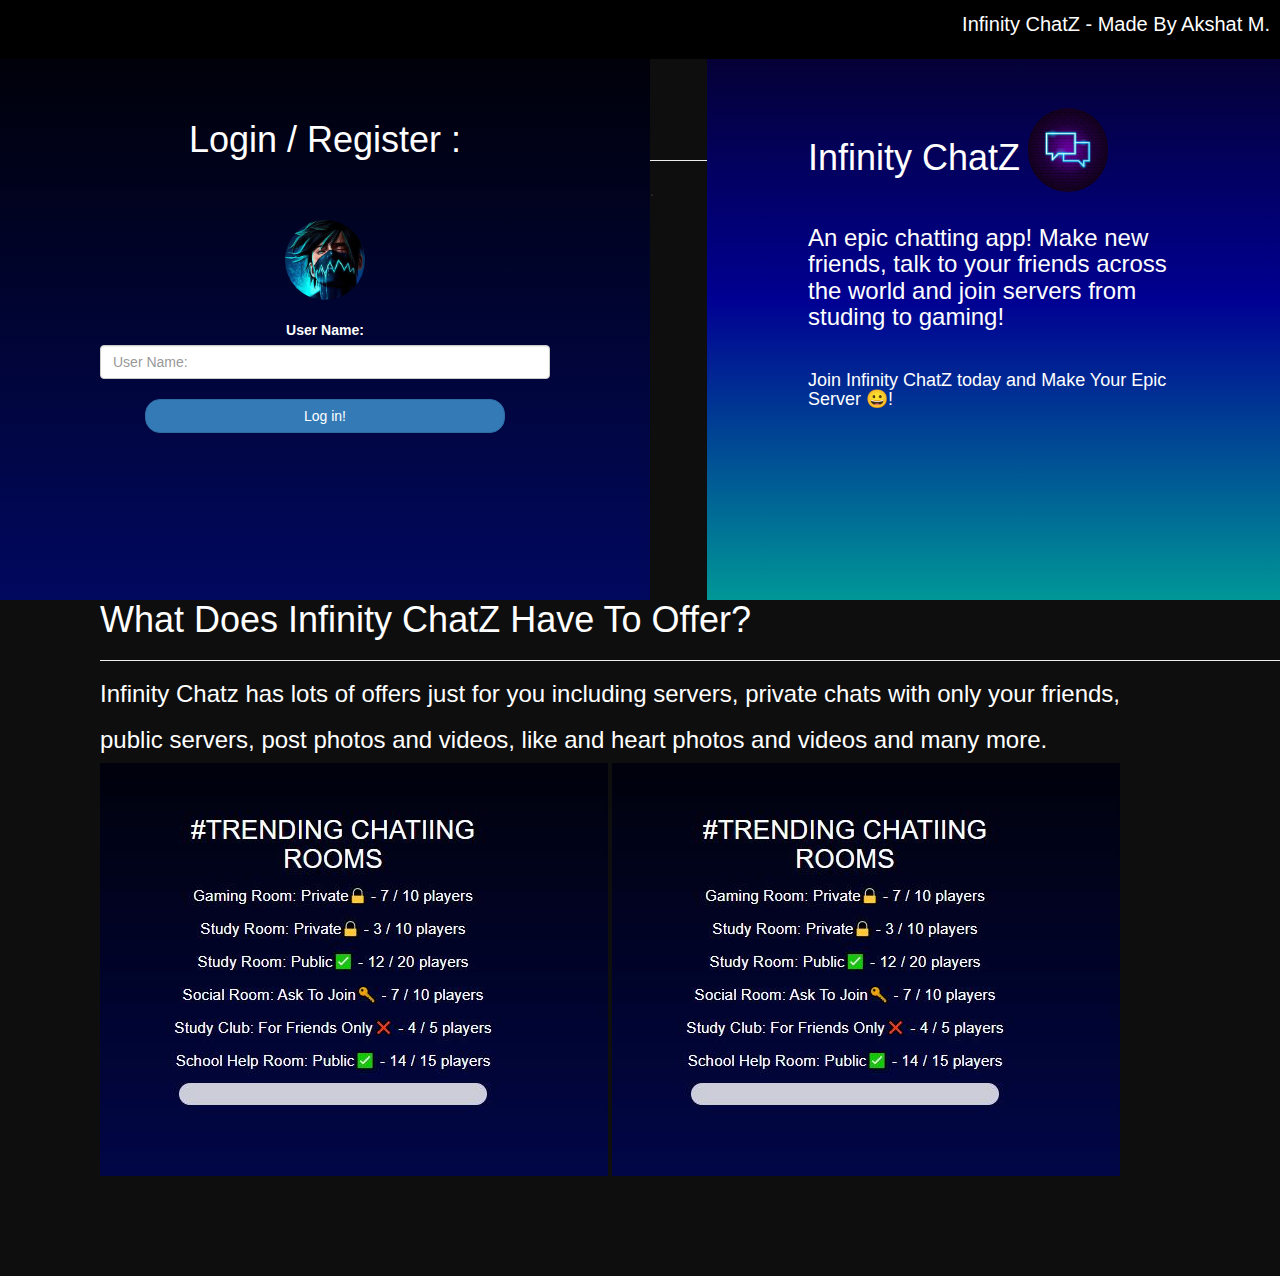
<file: index.html>
<!DOCTYPE html>
<html>
<head>
	<title>Infinity ChatZ</title>
<link href="https://fonts.googleapis.com/css?family=Yeon+Sung&display=swap" rel="stylesheet"><meta name="viewport" content="width=device-width, initial-scale=1">

<link rel="stylesheet" href="https://maxcdn.bootstrapcdn.com/bootstrap/3.4.0/css/bootstrap.min.css">
<script src="https://ajax.googleapis.com/ajax/libs/jquery/3.4.1/jquery.min.js"></script>
<script src="https://maxcdn.bootstrapcdn.com/bootstrap/3.4.0/js/bootstrap.min.js"></script>

<link rel="stylesheet" type="text/css" href="style.css">
<script src="kwitter.js"></script>
</head>
<body>

	  <div class="header2">
		<p> Infinity ChatZ - Made By Akshat M. </p>
	  </div>

		<span>
			<div id="faq" class="container">
				<h1 class="color_white">	
					Infinity ChatZ<sup>
				<img class="logo2" src="chat  image.jpg">
				</sup>
			</h1>
			<h3 id="txt">An epic chatting app! Make new friends, talk to your friends across the world and join servers from studing to gaming! </h3>
			<br>
			<h4 id="txt">Join Infinity ChatZ today and Make Your Epic Server 😀!</h4>
		</div>
		</div>	
	</span>


		<div id="login" class="container">
			<center>
				<h1 class="color_white" >Login / Register :</h1>
			<img src="index.jpg" class="logo">
			<br><br>	
		  <label id="txt">User Name: </label>
<input type="text" id="User_name" class="form-control" placeholder = "User Name:" >
<br>
		<button id="login_button" class="btn btn-primary" onclick=adduser()>Log in! </button>
		
	</center>
</div>
<span>
	<div id="wtd" class="container">
		<br><br><hr>
		<p>.</p>
		<h1 id=txt>	
			What Does Infinity ChatZ Have To Offer?
			<hr>
	</h1>
	<h3 id="txt">Infinity Chatz has lots of offers just for you including servers, private chats with 
		only your friends, 
	</h3>
	<h3 id="txt">public servers, post photos and videos, like and heart photos and videos and many more.
	</h3>
	<h4 id="txt"></h4>
	<span>
		<img src="CHATTINGROOMTREND.JPG">
	</span>
	<span>
		<img src="CHATTINGROOMTREND.JPG">
	</span>
</div>
</div>
</span>
	

</body>
</html>
</file>
<file: style.css>
html, body
{
  height: 100%;
  margin: 0;
}

#faq{
	padding:101px;
	width: 573px;
	height: 600px;
	float:right;
	background-image:linear-gradient(rgb(6, 1, 31),rgb(0, 0, 146),rgb(0, 151, 151));

}
#wtd{
	padding:100px;	
	width: 7500px;
	float:bottom;
	background-color:rgba(0, 0, 0, 0.945);
	height: fit-content;

}

#login{
	padding:100px;	
	width: 650px;
	float:left;
	background-image:linear-gradient(black,rgb(1, 8, 95));
	height: 600px;

}

#tcr{
	padding:100px;	
	width: 550px;
	float:left;
	background-image:linear-gradient(black,rgb(1, 8, 95));
	height: 600px;
}
#txt{
	text-emphasis-color: white;
	color:white;
}


#aroom{
	padding:101px;
	width: 573px;
	height: 600px;
	float:right;
	background-image:linear-gradient(black,rgb(0, 0, 146),rgb(0, 151, 151));

}



.header img
{
	width: 80px;margin-left: -15px;
}

.login_div
{
	background: rgba(255,255,255,0.8);
	border-radius: 15px;
}

.logo
{
	width: 80px;margin-top: 50px;border-radius: 40px;
	

}



.logo2
{
	width: 80px;border-radius: 40px;
	

}

#login_button
{
	width: 80%;border-radius: 15px;

}

.room_name
{
	cursor: pointer;
	font-size: 20px;
}


#logout
{
	font-size: 20px; float: right;
}


#output
{
	padding: 10px; width:80%;background: rgba(255,255,255,0.8);border-radius: 15px;
}

.input_div_room_page
{
	width: 80%;
}

.input_div label
{
	color: white;font-size: 20px;
}


.input_div_message_page
{
	position: fixed;bottom: 0px;width: 100%;background: rgba(255,255,255,0.8);
}
.input_div_message_page label
{
	color: black;
}
.input_div_message_page #msg
{
	width: 80%;
}
.input_div_message_page button
{
	margin-top: 15px;
	width: 50%; 
}
.color_white
{
	color: white
}

.user_tick
{
	width:20px;
}
.message_h4
{
	padding-left:5px;color:grey;
}
.header{
	
		padding: 10px;
		text-align: left;
		color:white;
		font-size: 60px;
}
.header1{
	
	padding: 10px;
	text-align: left;
	font-family: 'Franklin Gothic Medium', 'Arial Narrow', Arial, sans-serif;
	background-color: black;
	color:white;
	font-size: 20px;
		position: fixed;
		top: 0;
		width: 100%
	  
}
.header2{
	
	padding: 10px;
	text-align: right;
	width:20px;
	font-family: 'Franklin Gothic Medium', 'Arial Narrow', Arial, sans-serif;
	background-color: black;
	color:white;
	font-size: 20px;
		position: fixed;
		top: 0;
		width: 100%
	  
}
</file>
